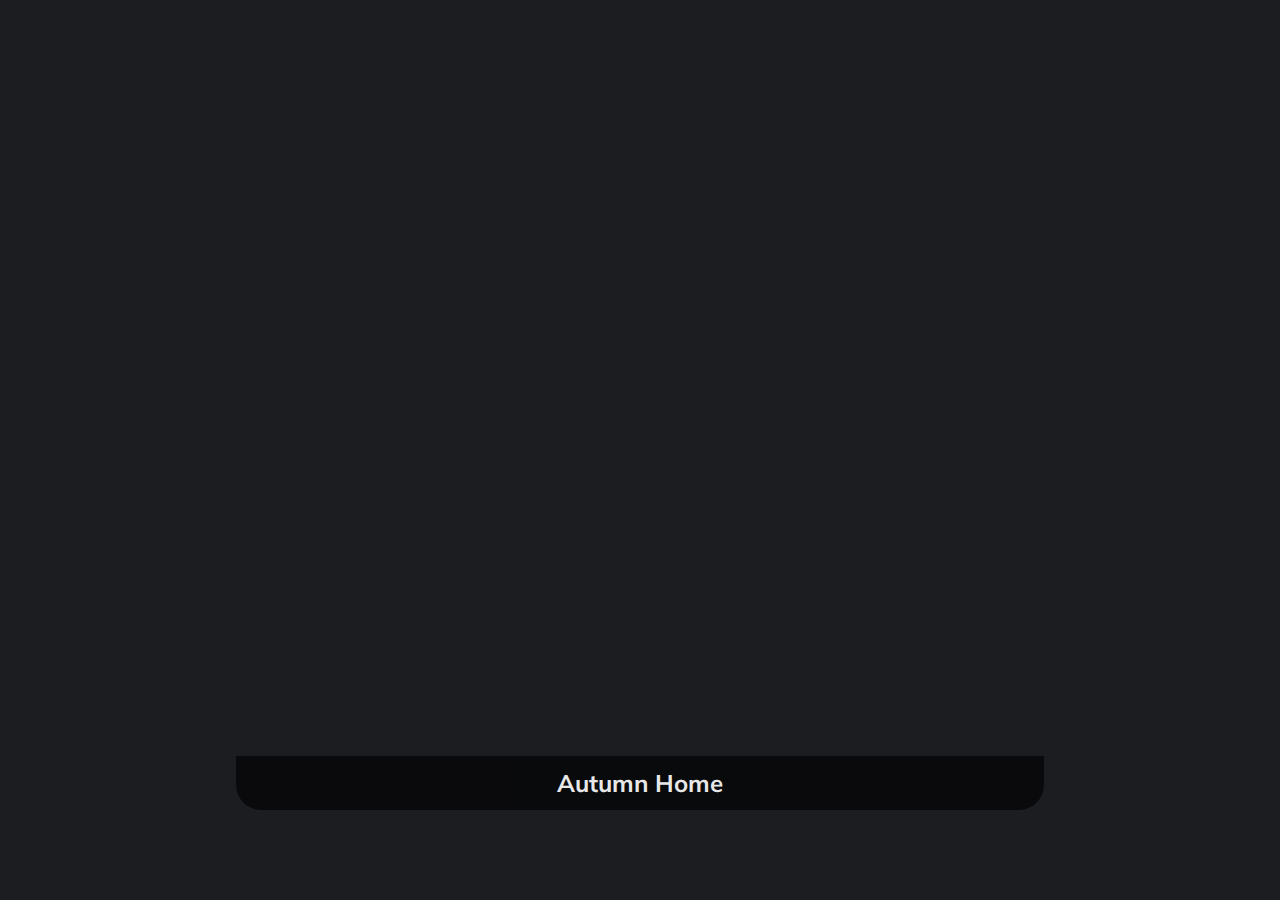
<file: 01-cards-sources/index.html>
<!DOCTYPE html>
<html lang="en">
<head>
  <meta charset="UTF-8"/>
  <meta name="viewport" content="width=device-width, initial-scale=1.0"/>
  <link rel="stylesheet" href="styles.css"/>
  <title>Cards | Project 1</title>
</head>
<body>
<div class="container">
  <div class="slide" style="background-image: url('https://images.unsplash.com/photo-1519046904884-53103b34b206?ixlib=rb-1.2.1&ixid=MnwxMjA3fDB8MHxwaG90by1wYWdlfHx8fGVufDB8fHx8&auto=format&fit=crop&w=2070&q=80');">
    <h3 class="slide__title">Summer Beach</h3>
  </div>
  <div class="slide" style="background-image: url('https://images.unsplash.com/photo-1608315398428-c6d76804838d?ixlib=rb-1.2.1&ixid=MnwxMjA3fDB8MHxwaG90by1wYWdlfHx8fGVufDB8fHx8&auto=format&fit=crop&w=2070&q=80');">
    <h3 class="slide__title">Winter City</h3>
  </div>
  <div class="slide" style="background-image: url('https://images.unsplash.com/photo-1574376407492-c3cf78231def?ixlib=rb-1.2.1&ixid=MnwxMjA3fDB8MHxwaG90by1wYWdlfHx8fGVufDB8fHx8&auto=format&fit=crop&w=2070&q=80');">
    <h3 class="slide__title">Autumn Home</h3>
  </div>
  <div class="slide" style="background-image: url('https://images.unsplash.com/photo-1490750967868-88aa4486c946?ixlib=rb-1.2.1&ixid=MnwxMjA3fDB8MHxwaG90by1wYWdlfHx8fGVufDB8fHx8&auto=format&fit=crop&w=2070&q=80');">
    <h3 class="slide__title">Spring Nature</h3>
  </div>
  <div class="slide" style="background-image: url('https://images.unsplash.com/photo-1488866022504-f2584929ca5f?ixlib=rb-1.2.1&ixid=MnwxMjA3fDB8MHxwaG90by1wYWdlfHx8fGVufDB8fHx8&auto=format&fit=crop&w=2062&q=80');">
    <h3 class="slide__title">Night Sky</h3>
  </div>
  <script src="cards.js"></script>
</div>
</body>
</html>
</file>
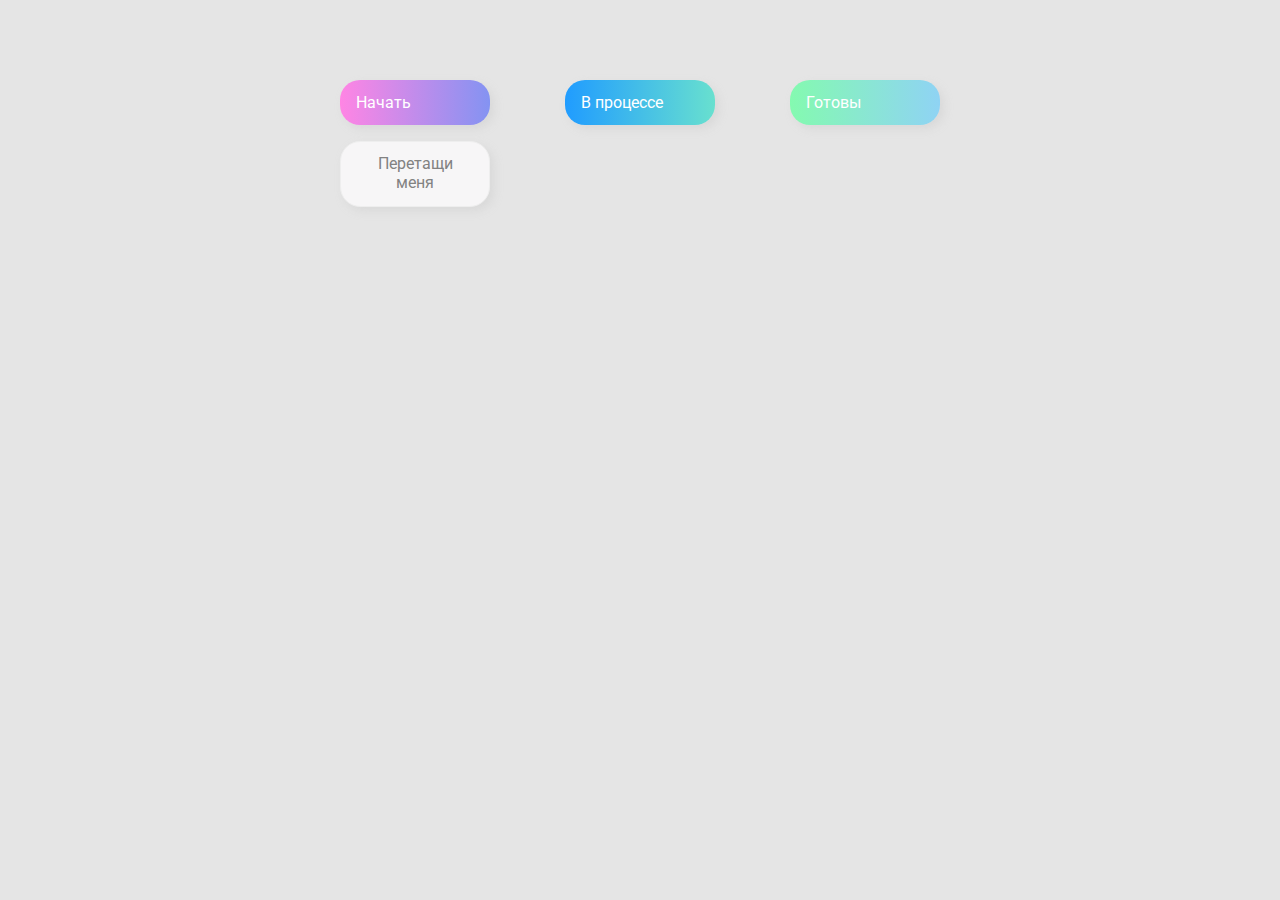
<file: 02-drag-n-drop-sources/index.html>
<!DOCTYPE html>
<html lang="en">
<head>
  <meta charset="UTF-8"/>
  <meta name="viewport" content="width=device-width, initial-scale=1.0"/>
  <link rel="stylesheet" href="styles.css"/>
  <title>Drag & Drop | Проект 2</title>
</head>
<body>
<div>
  <div class="row">
    <div class="col-header start">Начать</div>
    <div class="col-header progress">В процессе</div>
    <div class="col-header done">Готовы</div>
  </div>

  <div class="row">
    <div class="placeholder">
      <div class="item" draggable="true">Перетащи меня</div>
    </div>
    <div class="placeholder"></div>
    <div class="placeholder"></div>
  </div>

</div>
<script src="app.js"></script>
</body>
</html>
</file>
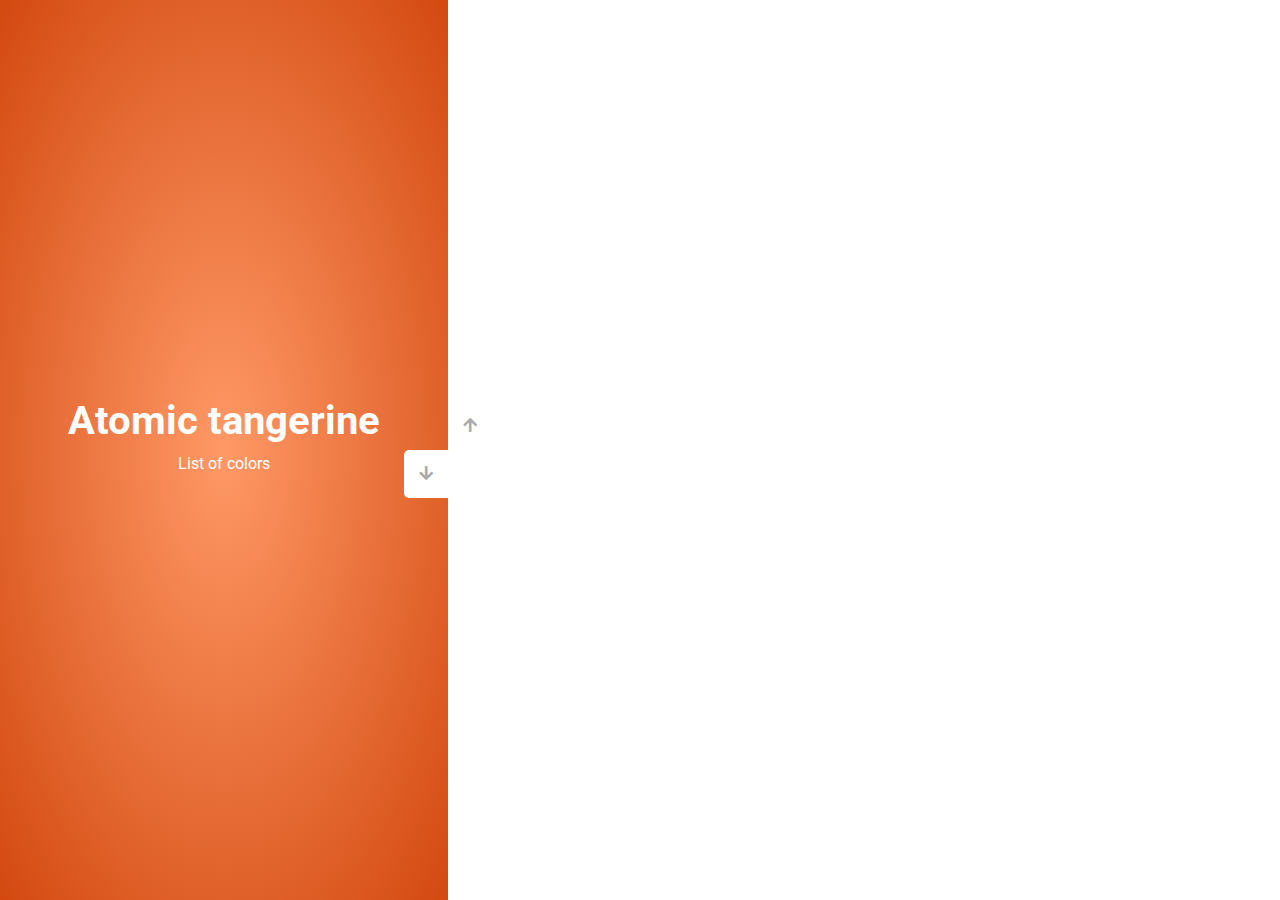
<file: 03-slider-sources/index.html>
<!DOCTYPE html>
<html lang="en">
<head>
  <meta charset="UTF-8"/>
  <meta name="viewport" content="width=device-width, initial-scale=1.0"/>
  <link rel="stylesheet" href="https://cdnjs.cloudflare.com/ajax/libs/font-awesome/5.15.1/css/all.min.css"/>
  <link rel="stylesheet" href="style.css"/>
  <title>Слайдер | Проект 3</title>
</head>
<body>
<div class="container">
  <div class="sidebar">
    <div style="background: radial-gradient(#00bfff, #003e51);">
      <h1>Capri</h1>
      <p>List of colors</p>
    </div>
    <div style="background: radial-gradient(#5f9ea0, #012b36);">
      <h1>Cadet blue</h1>
      <p>List of colors</p>
    </div>
    <div style="background: radial-gradient(#fff8e7, #d4d0cc); color: #444444;">
      <h1>Cosmic latte</h1>
      <p>List of colors</p>
    </div>
    <div style="background: radial-gradient(#f3e5ab, #B69042); color: #444444;">
      <h1>Vanilla</h1>
      <p>List of colors</p>
    </div>
    <div style="background: radial-gradient(#ff9966, #D34910);">
      <h1>Atomic tangerine</h1>
      <p>List of colors</p>
    </div>
  </div>
  <div class="main-slide">
    <div style="background-image: url('https://images.unsplash.com/photo-1506014739647-c231072489c4?ixlib=rb-1.2.1&ixid=MnwxMjA3fDB8MHxwaG90by1wYWdlfHx8fGVufDB8fHx8&auto=format&fit=crop&w=1674&q=80');"></div>
    <div style="background-image: url('https://images.unsplash.com/photo-1488015795646-7e22a773d72a?ixlib=rb-1.2.1&ixid=MnwxMjA3fDB8MHxwaG90by1wYWdlfHx8fGVufDB8fHx8&auto=format&fit=crop&w=2070&q=80');"></div>
    <div style="background-image:
    url('https://images.unsplash.com/photo-1493548578639-b0c241186eb0?ixlib=rb-1.2.1&ixid=MnwxMjA3fDB8MHxwaG90by1wYWdlfHx8fGVufDB8fHx8&auto=format&fit=crop&w=2070&q=80');"></div>
    <div style="background-image: url('https://images.unsplash.com/photo-1516125073169-9e3ecdee83e7?ixlib=rb-1.2.1&ixid=MnwxMjA3fDB8MHxwaG90by1wYWdlfHx8fGVufDB8fHx8&auto=format&fit=crop&w=2070&q=80');"></div>
    <div style="background-image: url('https://images.unsplash.com/photo-1616589050164-7dbe2ed3fe17?ixlib=rb-1.2.1&ixid=MnwxMjA3fDB8MHxwaG90by1wYWdlfHx8fGVufDB8fHx8&auto=format&fit=crop&w=2070&q=80');"></div>
  </div>
  <div class="controls">
    <button class="down-button">
      <i class="fas fa-arrow-down"></i>
    </button>
    <button class="up-button">
      <i class="fas fa-arrow-up"></i>
    </button>
  </div>
</div>

<script src="app.js"></script>
</body>
</html>
</file>
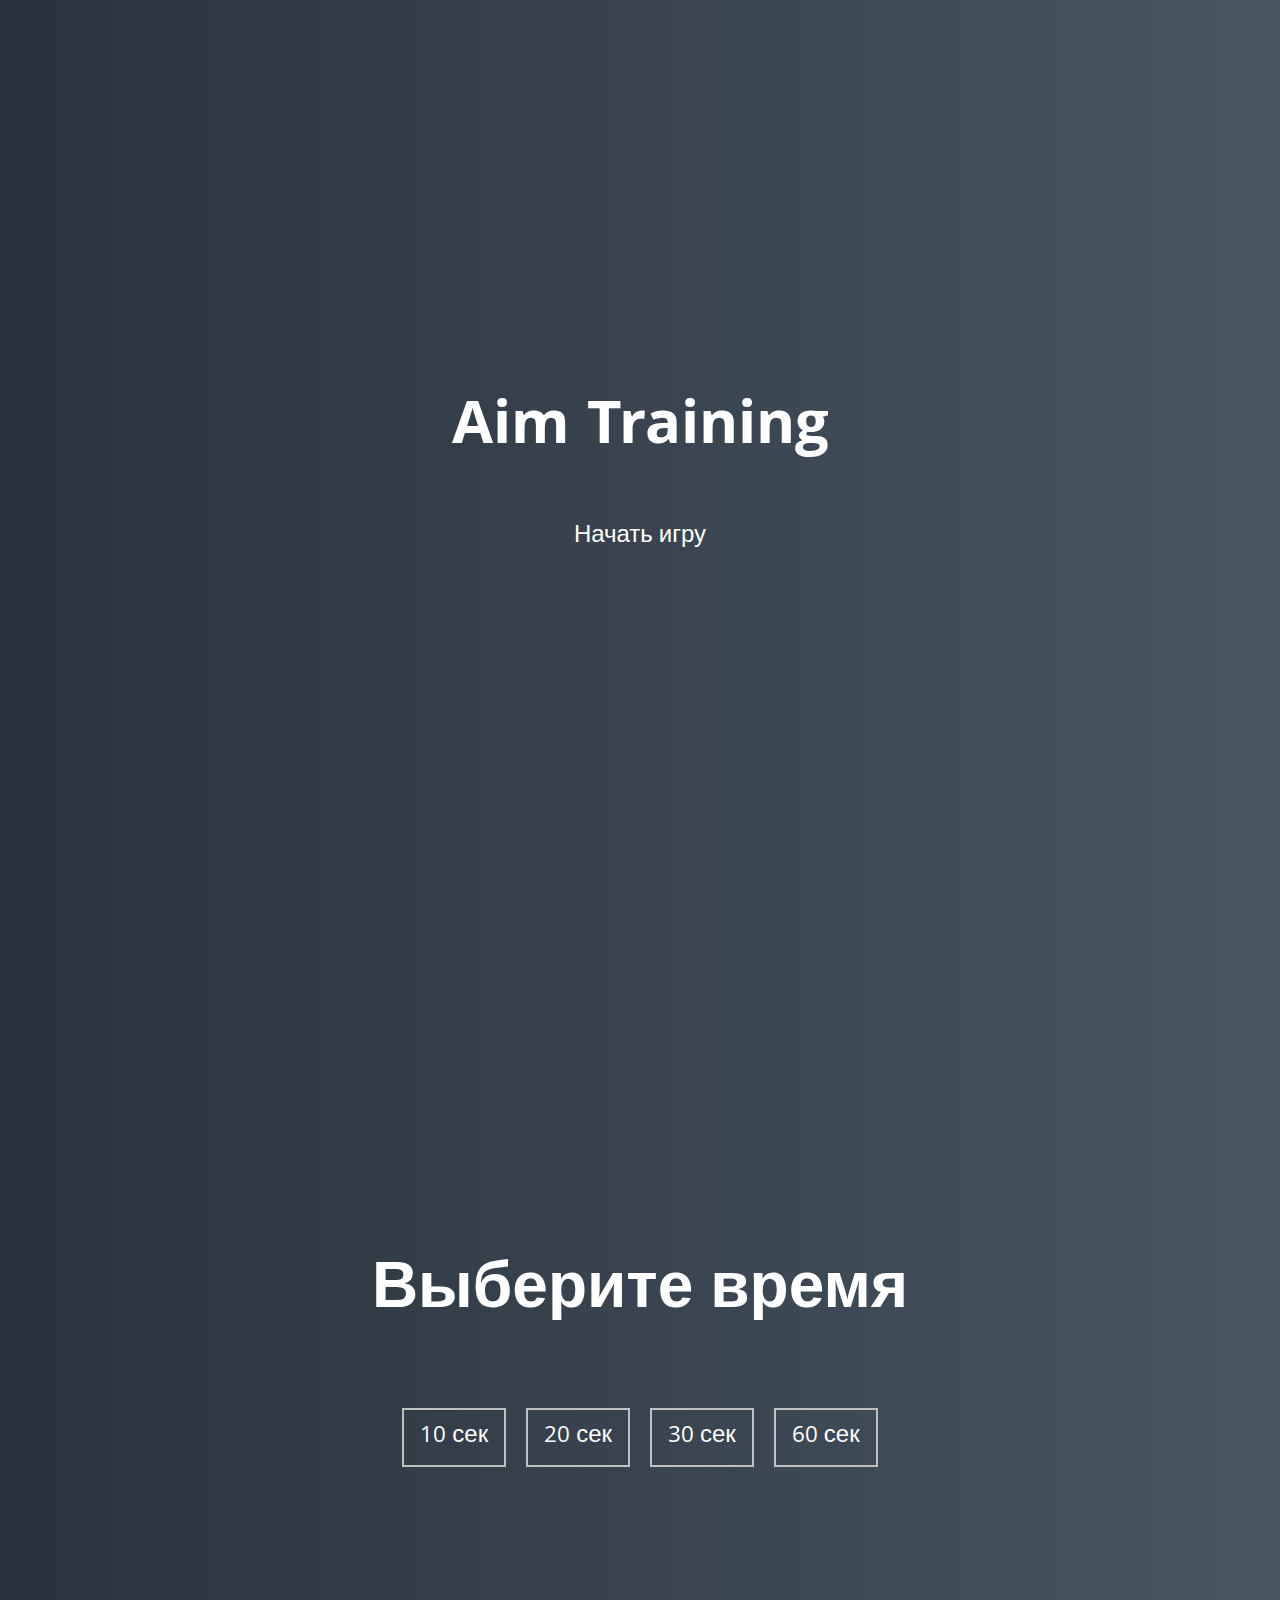
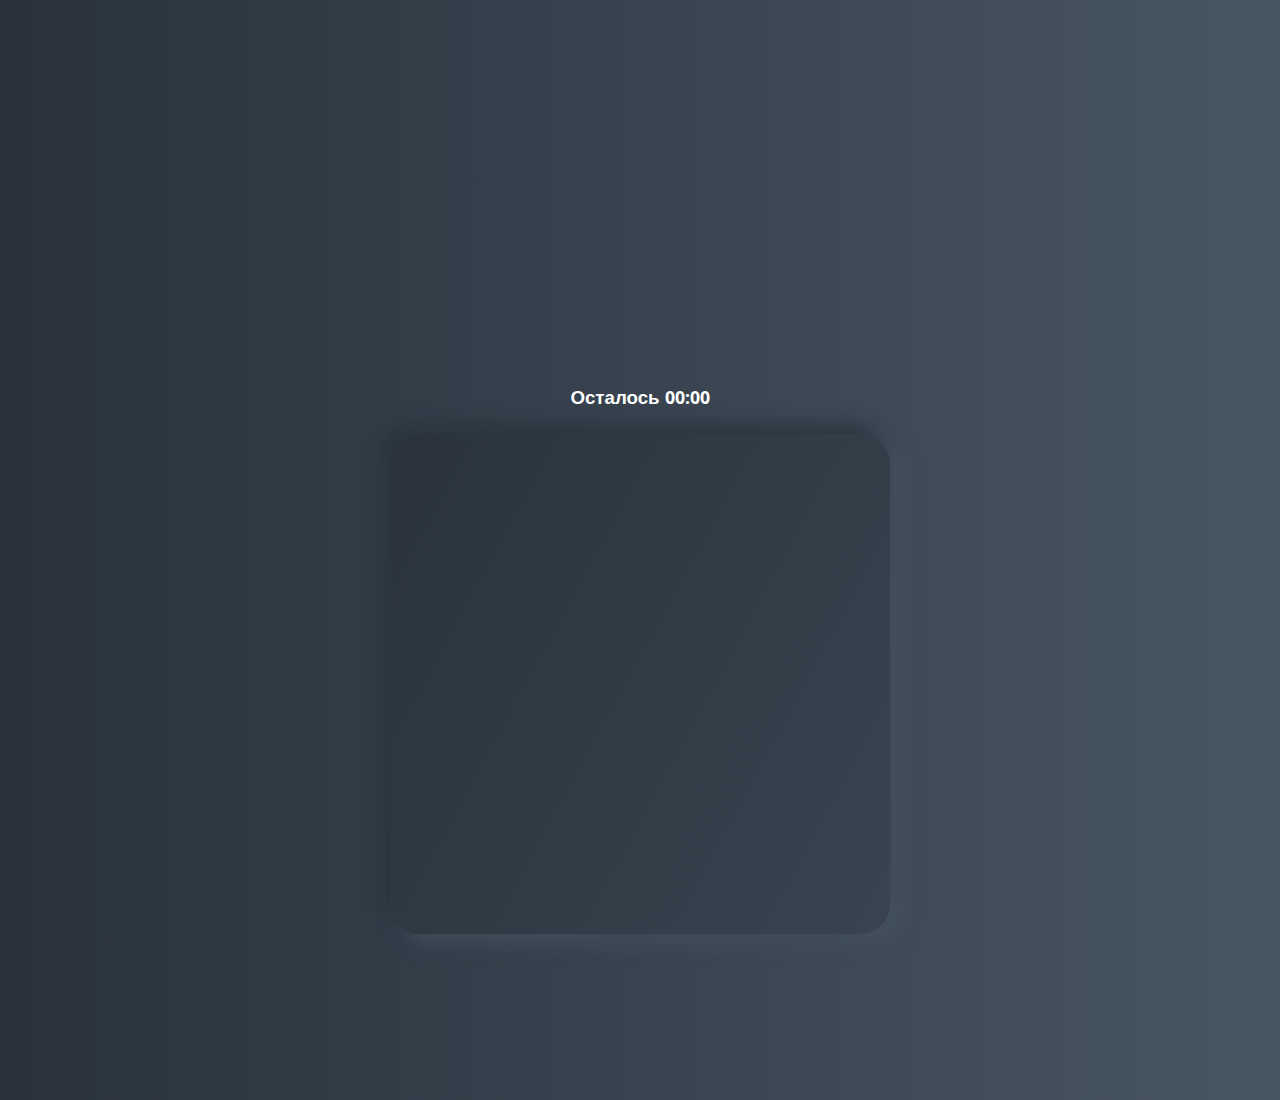
<file: 05-aim-game-sources/index.html>
<!DOCTYPE html>
<html lang="en">
<head>
  <meta charset="UTF-8"/>
  <meta name="viewport" content="width=device-width, initial-scale=1.0"/>
  <link rel="stylesheet" href="styles.css"/>
  <title>Aim Training | Проект 5</title>
</head>
<body>
<div class="screen">
  <h1>Aim Training</h1>
  <a href="#" class="start">Начать игру</a>
</div>

<div class="screen">
  <h1>Выберите время</h1>
  <ul class="time-list">
    <li>
      <button class="time-btn" data-time="10">
        10 сек
      </button>
    </li>
    <li>
      <button class="time-btn" data-time="20">
        20 сек
      </button>
    </li>
    <li>
      <button class="time-btn" data-time="30">
        30 сек
      </button>
    </li>
    <li>
      <button class="time-btn" data-time="60">
        60 сек
      </button>
    </li>
  </ul>
</div>

<div class="screen">
  <h3>Осталось <span id="time">00:00</span></h3>
  <div class="board" id="board"></div>
</div>

<script src="app.js"></script>
</body>
</html>
</file>
<file: 01-cards-sources/styles.css>
@import url('https://fonts.googleapis.com/css?family=Muli&display=swap');

* {
  box-sizing: border-box;
}

:root {
  --bg-color: #1B1D21;
  --title: #ffffff;
  --trs-duration-title: 0.3s;
  --trs-duration-card: 0.5s;
}

body {
  font-family: 'Muli', sans-serif;
  overflow: hidden;
  margin: 0;
  background: var(--bg-color);
}

.container {
  box-sizing: border-box;
  display: flex;
  flex-flow: row nowrap;
  justify-content: space-between;
  gap: 25px;
  height: 100vh;
  padding: 10vh 25px;

}

.slide {
  position: relative;
  flex-grow: 1;
  height: 80vh;
  border-radius: 25px;
  background-size: cover;
  background-position: center;
  background-repeat: no-repeat;
  transition: flex-grow var(--trs-duration-card) ease-in;

}

.slide:hover {
  cursor: pointer;
}

.slide__title {
  position: absolute;
  left: 0;
  right: 0;
  bottom: 0;
  padding: 15px 0 15px 0;
  margin: 0;
  text-align: center;
  font-size: 24px;
  line-height: 24px;
  color: var(--title);
  background: rgba(0, 0, 0, 0.7);
  border-bottom-left-radius: 25px;
  border-bottom-right-radius: 25px;
  transform: scaleY(0);
  opacity: 0;
}

.slide.active {
  flex-grow: 10;
  filter: none;
}

.slide.active .slide__title {
  opacity: 0.9;
  transition: transform var(--trs-duration-title) ease-in var(--trs-duration-card);
  transform: scaleY(1);
}
</file>
<file: 02-drag-n-drop-sources/styles.css>
@import url('https://fonts.googleapis.com/css?family=Roboto&display=swap');

* {
  box-sizing: border-box;
}

body {
  font-family: 'Roboto', sans-serif;
  background-color: #e5e5e5;
  display: flex;
  padding-top: 5rem;
  justify-content: center;
  overflow: hidden;
  margin: 0;
}

.row {
  display: flex;
  width: 600px;
  justify-content: space-between;
  margin-bottom: 1rem;
}

.col-header {
  width: 150px;
  box-shadow: 4px 4px 9px rgba(198, 198, 198, 0.36);
  border-radius: 20px;
  padding: 0.8rem 1rem;
  color: #fff;
}

.item {
  width: 150px;
  height: 66px;
  border: 1px solid #eee;
  box-shadow: 4px 4px 9px rgba(198, 198, 198, 0.36);
  border-radius: 20px;
  background: #f7f6f7;
  padding: 0.8rem 1rem;
  color: #828282;
  text-align: center;
  cursor: grab;
}

.item:active {
  cursor: grabbing;
}

.placeholder {
  width: 150px;
  height: 66px;
}

.start {
  background: linear-gradient(90deg, #ff85e4 0%, #229efd 179.25%);
}

.progress {
  background: linear-gradient(90deg, #209cff 0%, #68e0cf 100%);
}

.done {
  background: linear-gradient(90deg, #84fab0 0%, #8fd3f4 100%);
}

.hide {
  display: none;
}

.drag {
  background: rgba(247, 246, 247, 0.8);
}

.dropzone .placeholder {
  position: relative;
  border: 3px dashed rgb(210, 210, 210);
  border-radius: 20px;
  transition: filter 0.3s ease-in-out;
}

.over {
  filter: brightness(0.7);
}

.over::before,
.over::after {
  content: '';
  position: absolute;
  background: rgb(210, 210, 210);
  left: 50%;
  top: 50%;
  transform: translate(-50%, -50%);
}

.over::before {
  width: 15px;
  height: 3px;
}

.over::after {
  width: 3px;
  height: 15px;
}
</file>
<file: 03-slider-sources/style.css>
@import url("https://fonts.googleapis.com/css?family=Roboto&display=swap");

* {
  box-sizing: border-box;
  margin: 0;
  padding: 0;
}

body {
  font-family: "Roboto", sans-serif;
  height: 100vh;
}

.container {
  position: relative;
  overflow: hidden;
  width: 100vw;
  height: 100vh;
}

.sidebar {
  height: 100%;
  width: 35%;
  position: absolute;
  top: 0;
  left: 0;
  transition: transform 0.5s ease-in-out;
}

.sidebar > div {
  height: 100%;
  width: 100%;
  display: flex;
  flex-direction: column;
  align-items: center;
  justify-content: center;
  color: #ffffff;
}

.sidebar h1 {
  font-size: 40px;
  margin-bottom: 10px;
  margin-top: -30px;
}

.main-slide {
  height: 100%;
  position: absolute;
  top: 0;
  left: 35%;
  width: 65%;
  transition: transform 0.5s ease-in-out;
}

.main-slide > div {
  background-repeat: no-repeat;
  background-size: cover;
  background-position: center center;
  height: 100%;
  width: 100%;
}

button {
  background-color: #ffffff;
  border: none;
  color: #aaaaaa;
  cursor: pointer;
  font-size: 16px;
  padding: 15px;
}

button:hover {
  color: #222222;
}

button:focus {
  outline: none;
}

.container .controls button {
  position: absolute;
  left: 35%;
  top: 50%;
  z-index: 100;
}

.container .controls .down-button {
  transform: translateX(-100%);
  border-top-left-radius: 5px;
  border-bottom-left-radius: 5px;
}

.container .controls .up-button {
  transform: translateY(-100%);
  border-top-right-radius: 5px;
  border-bottom-right-radius: 5px;
}
</file>
<file: 05-aim-game-sources/styles.css>
@import url("https://fonts.googleapis.com/css?family=Khula&display=swap");

* {
  box-sizing: border-box;
}

body {
  color: #ffffff;
  font-family: "Khula", sans-serif;
  height: 100vh;
  overflow: hidden;
  margin: 0;
  text-align: center;
}

a {
  color: #ffffff;
  text-decoration: none;
}

a:hover {
  color: #16d9e3;
}

.start {
  font-size: 1.5rem;
}

h1 {
  line-height: 1.4;
  font-size: 4rem;
}

.screen {
  display: flex;
  flex-direction: column;
  align-items: center;
  justify-content: center;
  height: 100vh;
  width: 100vw;
  transition: margin 0.5s ease-out;
  background: linear-gradient(90deg, #29323c 0%, #485563 100%);
}

.screen.up {
  margin-top: -100vh;
}

.time-list {
  display: flex;
  flex-wrap: wrap;
  justify-content: center;
  list-style: none;
  padding: 0;
}

.time-list li {
  margin: 10px;
}

.time-btn {
  background-color: transparent;
  border: 2px solid #c0c0c0;
  color: #ffffff;
  cursor: pointer;
  font-family: inherit;
  padding: .5rem 1rem;
  font-size: 1.5rem;
}

.time-btn:hover {
  border: 2px solid #16d9e3;
  color: #16d9e3;
}

.hide {
  opacity: 0;
}

.primary {
  color: #16d9e3;
}

.board {
  display: flex;
  justify-content: center;
  align-items: center;
  position: relative;
  width: 500px;
  height: 500px;
  background: linear-gradient(118.38deg, #29323c -4.6%, #485563 200.44%);
  box-shadow: -8px -8px 20px #2a333d, 10px 7px 20px #475462;
  border-radius: 30px;
  overflow: hidden;
}

.circle {
  background: linear-gradient(90deg, #16d9e3 0%, #30c7ec 47%, #46aef7 100%);
  position: absolute;
  border-radius: 50%;
  cursor: pointer;
}
</file>
